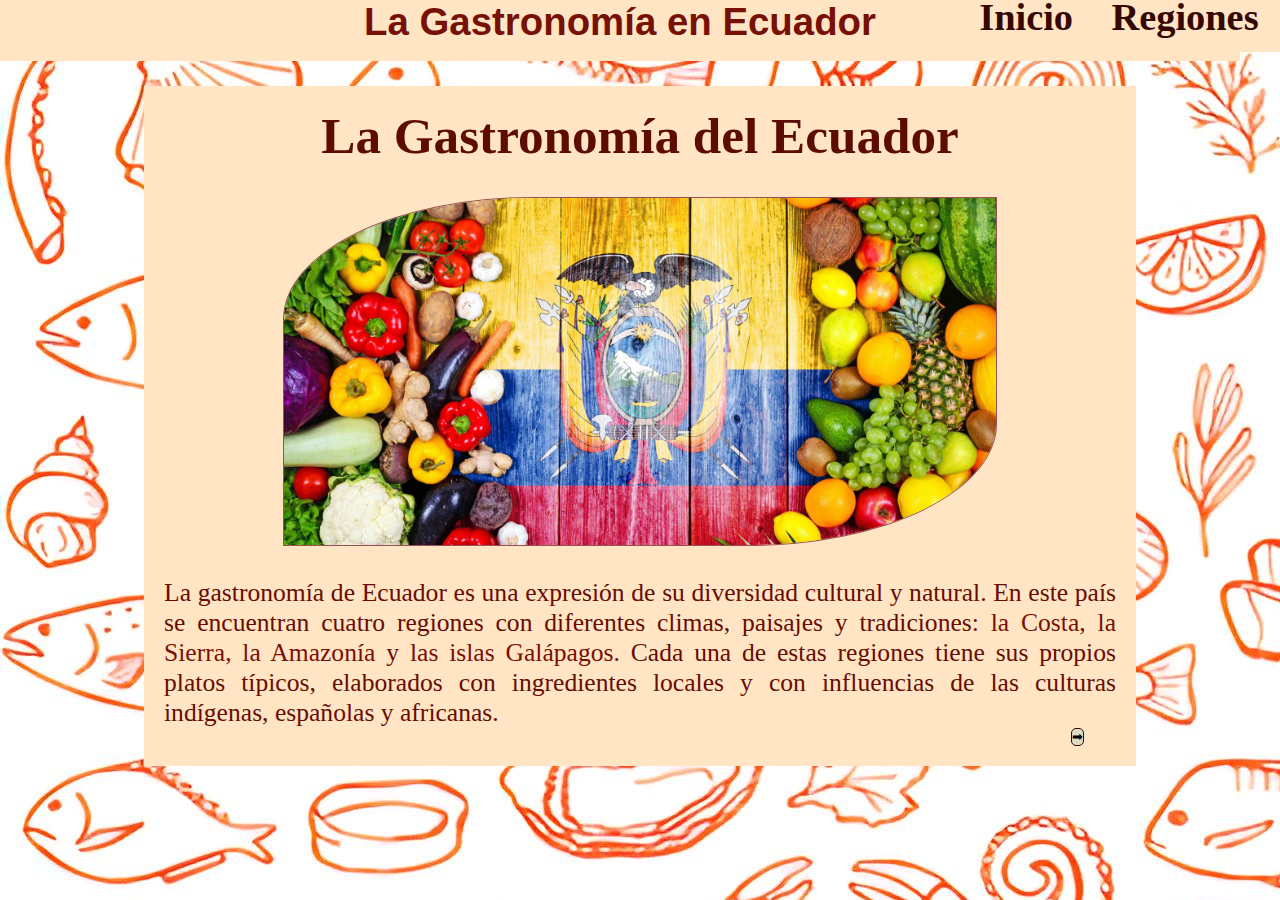
<file: index.html>
<!DOCTYPE html>
<html lang="es">
    <head>
        <title>Gastronomía</title>
        <meta name="viewport" content="width=device-width, initial-scale=1.0"/>
        <meta charset="UTF-8">
        <link rel="stylesheet" href="style.css">
        <link rel="icon" href="olmedo.ico">
    </head>
    <body>
        <header>
            <h2 class="h2header">La Gastronomía en Ecuador</h2>
            <nav>
                <ul class="menu-horizontal">
                    <li>
                        <a href="index.html">Inicio</a>
                    </li>
                    <li>
                        <a href="#">Regiones</a>
                        <ul class="menu-vertical">
                            <li>
                                <a href="costa.html">Costa</a>
                            </li>
                            <li>
                                <a href="sierra.html">Sierra</a>
                            </li>
                            <li>
                                <a href="amazonía.html">Amazonía</a>
                            </li>
                            <li>
                                <a href="galápagos.html">Galápagos</a>
                            </li>
                        </ul>
                    </li>
                </ul>
            </nav>
        </header>
        <div class="content">
            <main>
                <h1 class="ph">La Gastronomía del Ecuador</h1>
                <img src="img\gastronomía-ec.jpg" class="principalImg" alt="bandera del Ecuador rodeada de ingredientes típicos">
                <p>La gastronomía de Ecuador es una expresión de su diversidad cultural y natural. En este país se encuentran cuatro 
regiones con diferentes climas, paisajes y tradiciones: <a href="costa.html">la Costa</a>, <a href="sierra.html">la Sierra<a>, 
<a href="amazonía.html">la Amazonía</a> y <a href="galápagos.html">las islas Galápagos</a>. Cada una de estas regiones 
tiene sus propios platos típicos, elaborados con ingredientes locales y con influencias de las culturas indígenas, españolas y africanas.</p>
                <input type="button" <input id="rght" onclick="window.location.href='costa.html';" value="&#x27A1;" />
            </main>    
        </div>
    </body>
</html>
</file>
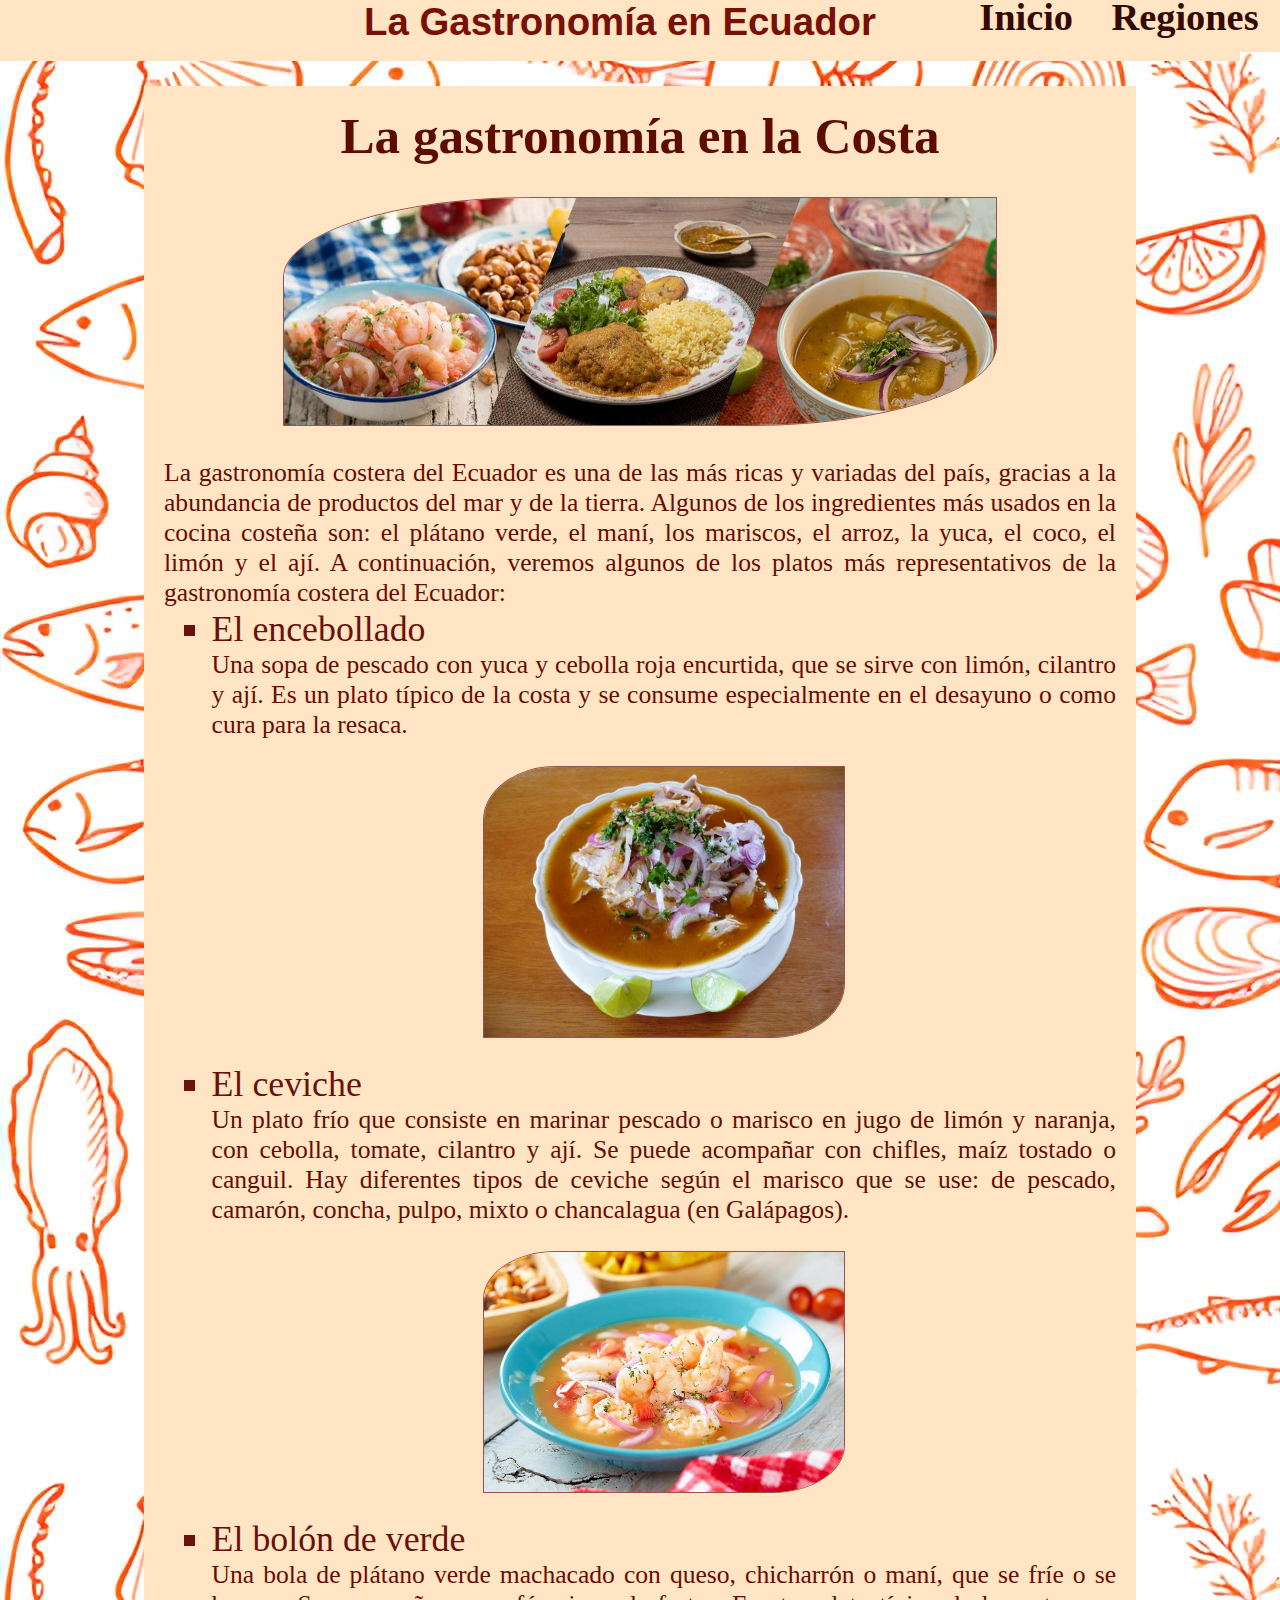
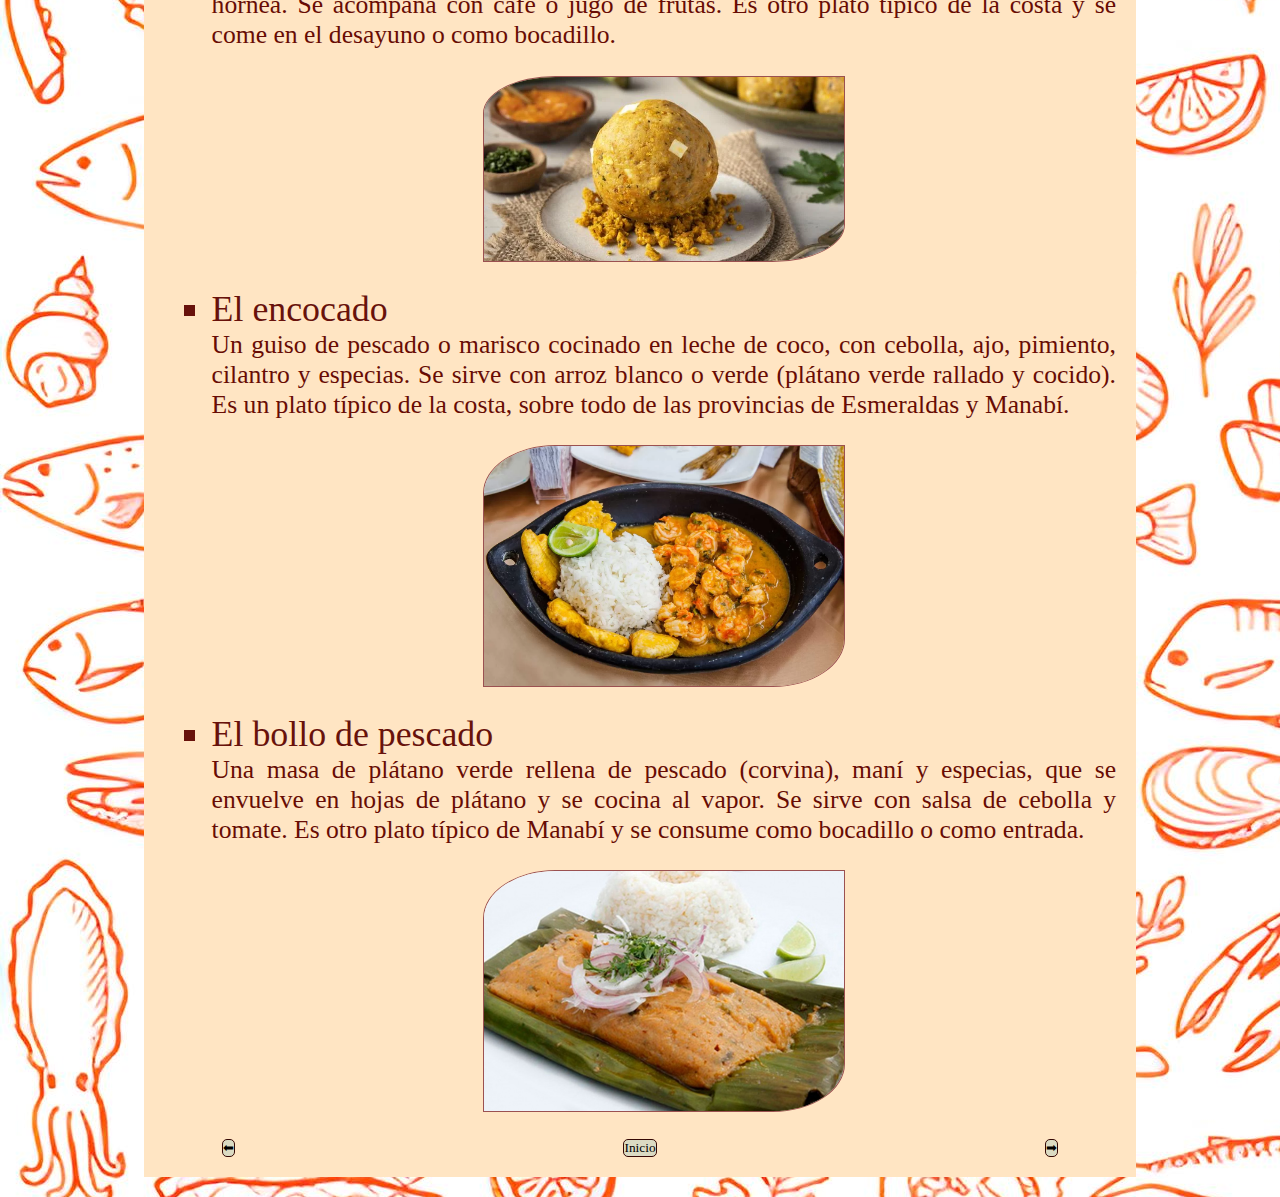
<file: costa.html>
<!DOCTYPE html>
<html>
    <head>
        <title>Costa</title>
        <meta name="viewport" content="width=device-width, initial-scale=1.0"/>
        <meta charset="UTF-8">
        <link rel="stylesheet" href="style.css">
        <link rel="icon" href="olmedo.ico">
    </head>
    <body>
        <header>
            <h2 class="h2header">La Gastronomía en Ecuador</h2>
            <nav>
                <ul class="menu-horizontal">
                    <li>
                        <a href="index.html">Inicio</a>
                    </li>
                    <li>
                        <a href="#">Regiones</a>
                        <ul class="menu-vertical">
                            <li>
                                <a href="sierra.html">Sierra</a>
                            </li>
                            <li>
                                <a href="amazonía.html">Amazonía</a>
                            </li>
                            <li>
                                <a href="galápagos.html">Galápagos</a>
                            </li>
                        </ul>
                    </li>
                </ul>
            </nav>
        </header>
        <div class="content">
            <main>
                <h1 class="ph">La gastronomía en la Costa</h1>
                <img src="img\Costa.jpg" class="principalImg" alt="platos típicos de la costa">
                <p>La gastronomía costera del Ecuador es una de las más ricas y variadas del país, gracias a la abundancia de productos del 
mar y de la tierra. Algunos de los ingredientes más usados en la cocina costeña son: el plátano verde, el maní, los 
mariscos, el arroz, la yuca, el coco, el limón y el ají. A continuación, veremos algunos de los platos más representativos de 
la gastronomía costera del Ecuador:</p>
                <ul class="region">
                    <li>El encebollado
                        <p>Una sopa de pescado con yuca y cebolla roja encurtida, que se sirve con limón, cilantro y ají. Es un plato típico de la 
costa y se consume especialmente en el desayuno o como cura para la resaca.</p>
                        <img src="img\encebollado.jpg" class="secondaryImg" alt="encebollado">
                    </li>
                    <li>El ceviche
                        <p>Un plato frío que consiste en marinar pescado o marisco en jugo de limón y naranja, con cebolla, tomate, cilantro y ají. 
Se puede acompañar con chifles, maíz tostado o canguil. Hay diferentes tipos de ceviche según el marisco que se 
use: de pescado, camarón, concha, pulpo, mixto o chancalagua (en Galápagos).</p>
                        <img src="img\ceviche.jpg" class="secondaryImg" alt="ceviche">
                    </li>
                    <li>El bolón de verde
                        <p>Una bola de plátano verde machacado con queso, chicharrón o maní, que se fríe o se hornea. Se acompaña con café 
o jugo de frutas. Es otro plato típico de la costa y se come en el desayuno o como bocadillo.</p>
                        <img src="img\bolón de verde.jpg" class="secondaryImg" alt="bolón">
                    </li>
                    <li>El encocado
                        <p>Un guiso de pescado o marisco cocinado en leche de coco, con cebolla, ajo, pimiento, cilantro y especias. Se sirve con 
arroz blanco o verde (plátano verde rallado y cocido). Es un plato típico de la costa, sobre todo de las provincias de 
Esmeraldas y Manabí.</p>
                        <img src="img\encocado.jpg" class="secondaryImg" alt="encocado">
                    </li>
                    <li>El bollo de pescado
                        <p>Una masa de plátano verde rellena de pescado (corvina), maní y especias, que se envuelve en hojas de plátano y se 
cocina al vapor. Se sirve con salsa de cebolla y tomate. Es otro plato típico de Manabí y se consume como bocadillo o como entrada.</p>
                        <img src="img\bollo de pescado.jpg" class="secondaryImg">
                    </li>
                </ul>
                <input class="left" type="button" onclick="window.location.href='index.html'" value="&#x2B05;">
                <input class="home" type="button" onclick="window.location.href='index.html'" value="Inicio">
                <input class="right" type="button" onclick="window.location.href='sierra.html'" value="&#x27A1;">
            </main>
        </div>
    </body>
</html>
</file>
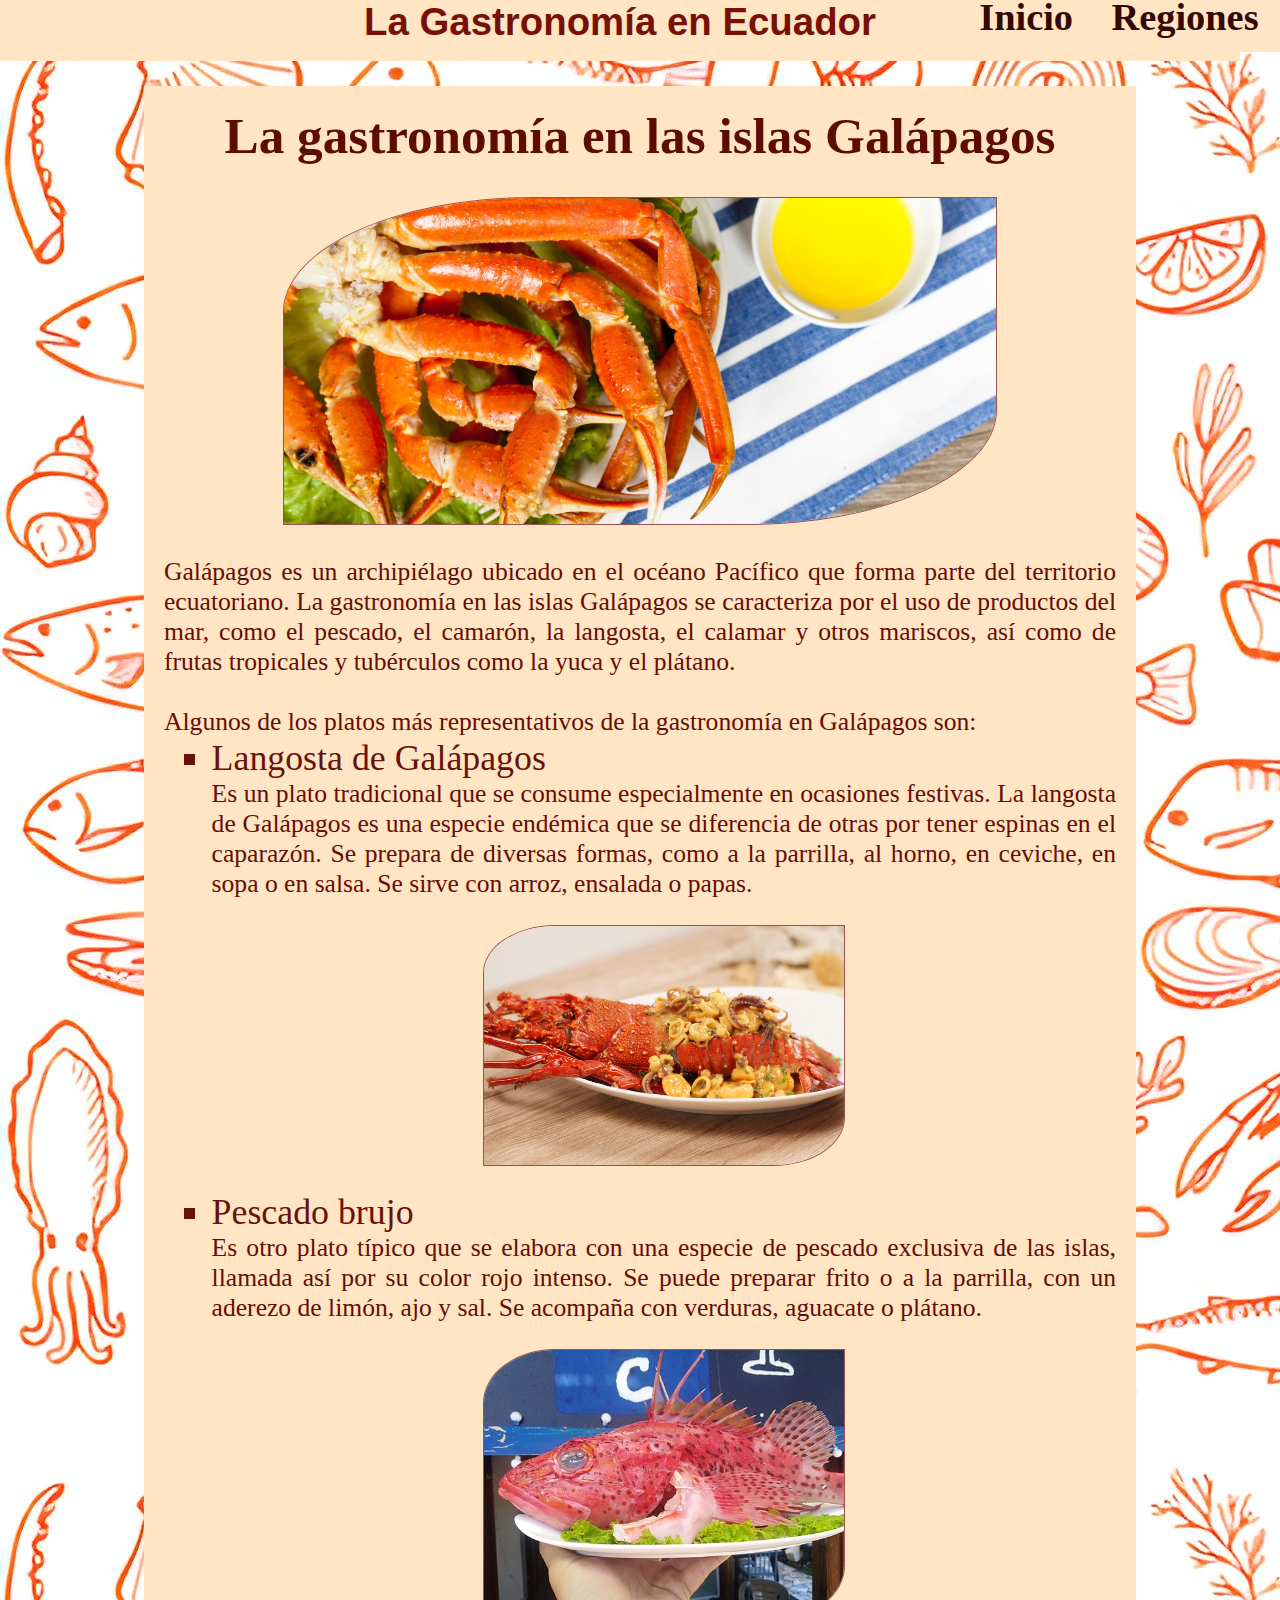
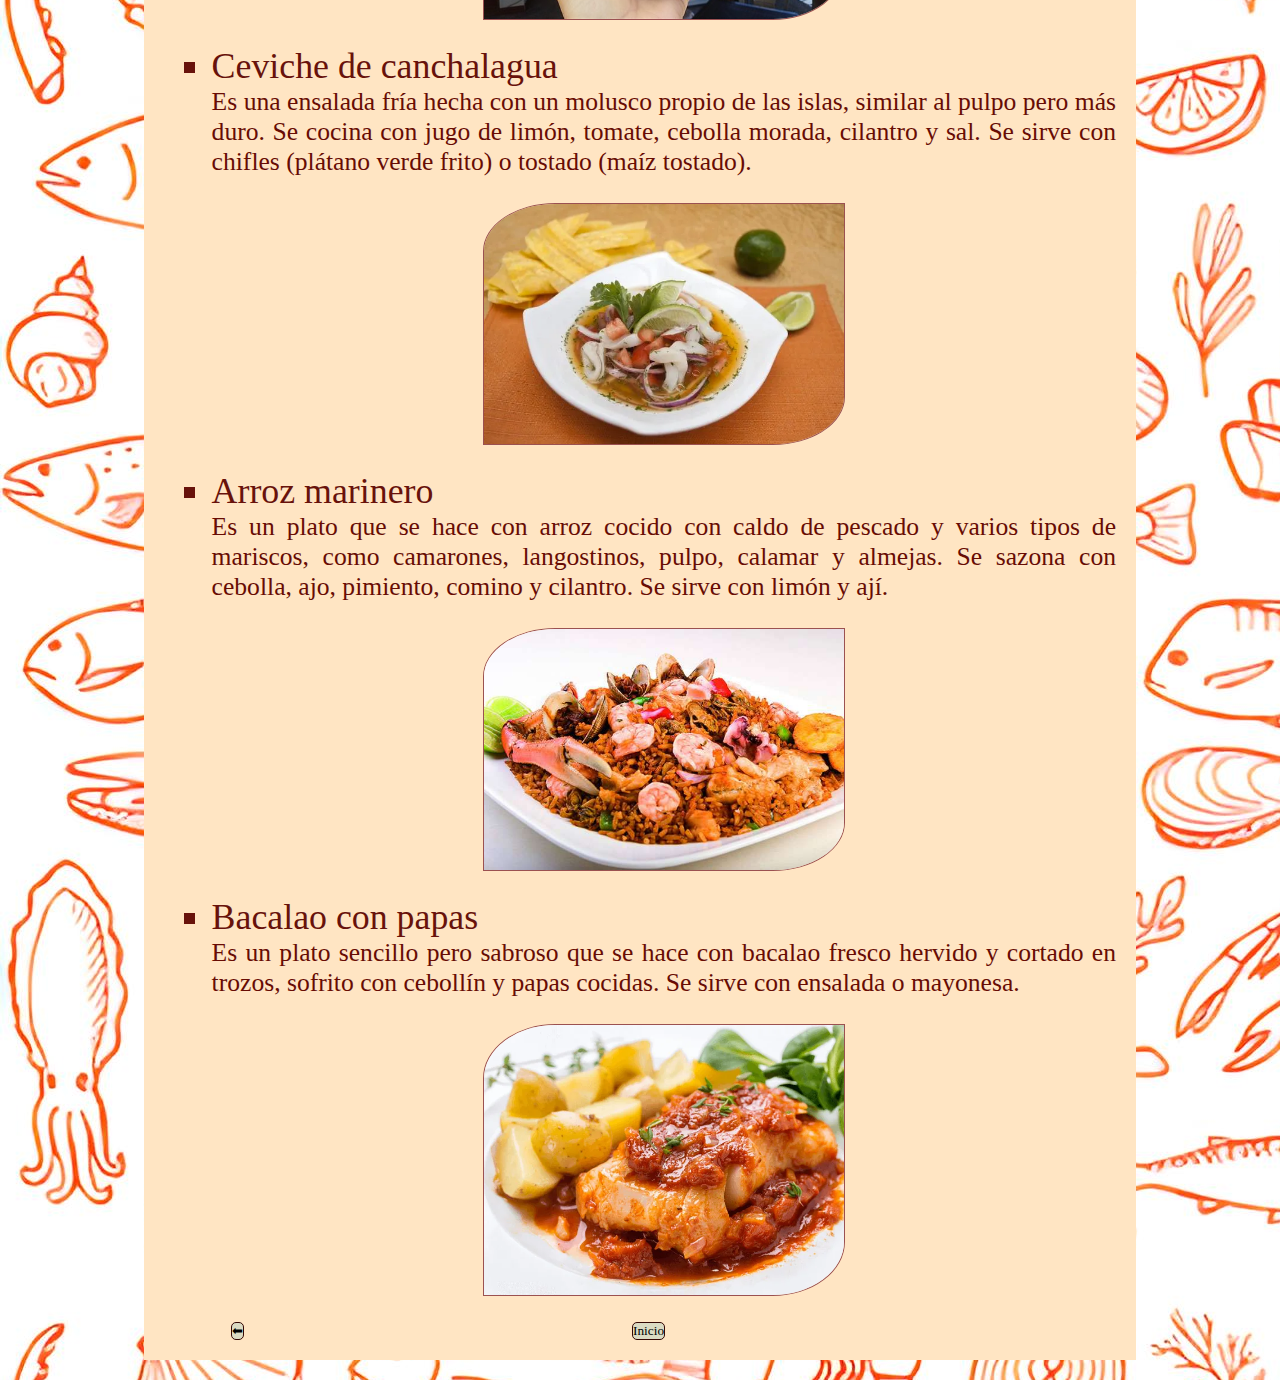
<file: galápagos.html>
<!DOCTYPE html>
<html>
    <head>
        <title>Galápagos</title>
        <meta name="viewport" content="width=device-width, initial-scale=1.0"/>
        <meta charset="UTF-8">
        <link rel="stylesheet" href="style.css">
        <link rel="icon" href="olmedo.ico">
    </head>
    <body>
        <header>
            <h2 class="h2header">La Gastronomía en Ecuador</h2>
            <nav>
                <ul class="menu-horizontal">
                    <li>
                        <a href="index.html">Inicio</a>
                    </li>
                    <li>
                        <a href="#">Regiones</a>
                        <ul class="menu-vertical">
                            <li>
                                <a href="costa.html">Costa</a>
                            </li>
                            <li>
                                <a href="sierra.html">Sierra</a>
                            </li>
                            <li>
                                <a href="amazonía.html">Amazonía</a>
                            </li>
                        </ul>
                    </li>
                </ul>
            </nav>
        </header>
        <div class="content">
            <main>
                <h1 class="ph">La gastronomía en las islas Galápagos</h1>
                <img src="img\galápagos.jpg" class="principalImg">
                <p>Galápagos es un archipiélago ubicado en el océano Pacífico que forma 
parte del territorio ecuatoriano. La gastronomía en las islas Galápagos se caracteriza por el uso de productos del mar, como el pescado, el camarón, la langosta, 
el calamar y otros mariscos, así como de frutas tropicales y tubérculos como la yuca y el plátano.
                    <br>
                    <br>
Algunos de los platos más representativos de la gastronomía en Galápagos son:
                </p>
                <ul class="region">
                    <li>Langosta de Galápagos
                        <p>Es un plato tradicional que se consume especialmente en ocasiones festivas. La langosta de Galápagos es una especie endémica que se diferencia 
de otras por tener espinas en el caparazón. Se prepara de diversas formas, como a la parrilla, al horno, en ceviche, en sopa o en salsa. Se sirve 
con arroz, ensalada o papas.</p>
                        <img src="img\langosta de galápagos.jpg" class="secondaryImg">
                    </li>
                    <li>Pescado brujo
                        <p>Es otro plato típico que se elabora con una especie de pescado exclusiva de las islas, llamada así por su color rojo intenso. Se puede preparar 
frito o a la parrilla, con un aderezo de limón, ajo y sal. Se acompaña con verduras, aguacate o plátano.</p>
                        <img src="img\pescado brujo.jpg" class="secondaryImg">
                    </li>
                    <li>Ceviche de canchalagua
                        <p>Es una ensalada fría hecha con un molusco propio de las islas, similar al pulpo pero más duro. Se cocina con jugo de limón, tomate, cebolla morada, 
cilantro y sal. Se sirve con chifles (plátano verde frito) o tostado (maíz tostado).</p>
                        <img src="img\Ceviche de canchalagua.jpg" class="secondaryImg">
                    </li> 
                    <li>Arroz marinero
                        <p>Es un plato que se hace con arroz cocido con caldo de pescado y varios tipos de mariscos, como camarones, langostinos, pulpo, calamar y almejas. 
Se sazona con cebolla, ajo, pimiento, comino y cilantro. Se sirve con limón y ají.</p>
                        <img src="img\Arroz marinero.jpg" class="secondaryImg">
                    </li>
                    <li>Bacalao con papas
                        <p>Es un plato sencillo pero sabroso que se hace con bacalao fresco hervido y cortado en trozos, sofrito con cebollín y papas cocidas. Se sirve con 
ensalada o mayonesa.</p>
                        <img src="img\bacalao con papas.jpg" class="secondaryImg">
                    </li>
                </ul>
                <input type="button" onclick="window.location.href='amazonía.html'" value="&#x2B05;">
                <input class="home" type="button" onclick="window.location.href='index.html'" value="Inicio">
            </main>
         </div>
    </body>
</html>
</file>
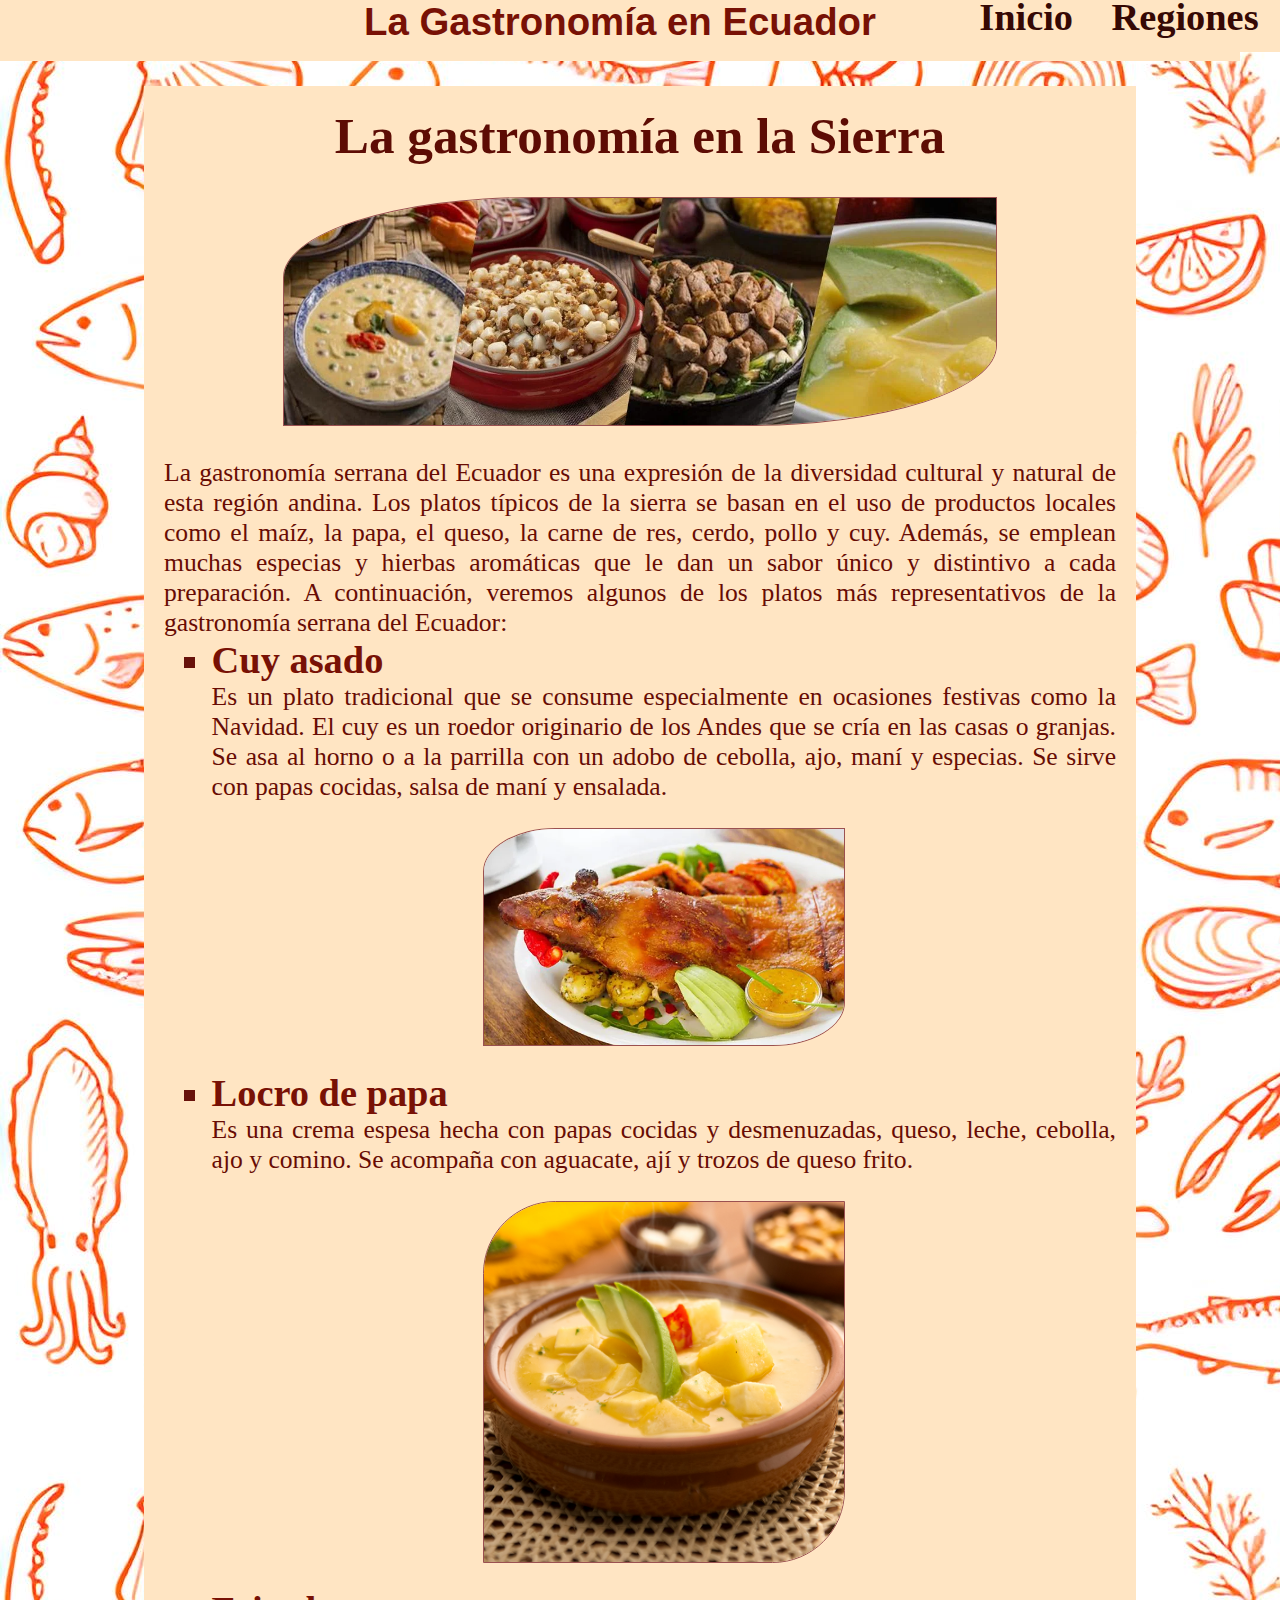
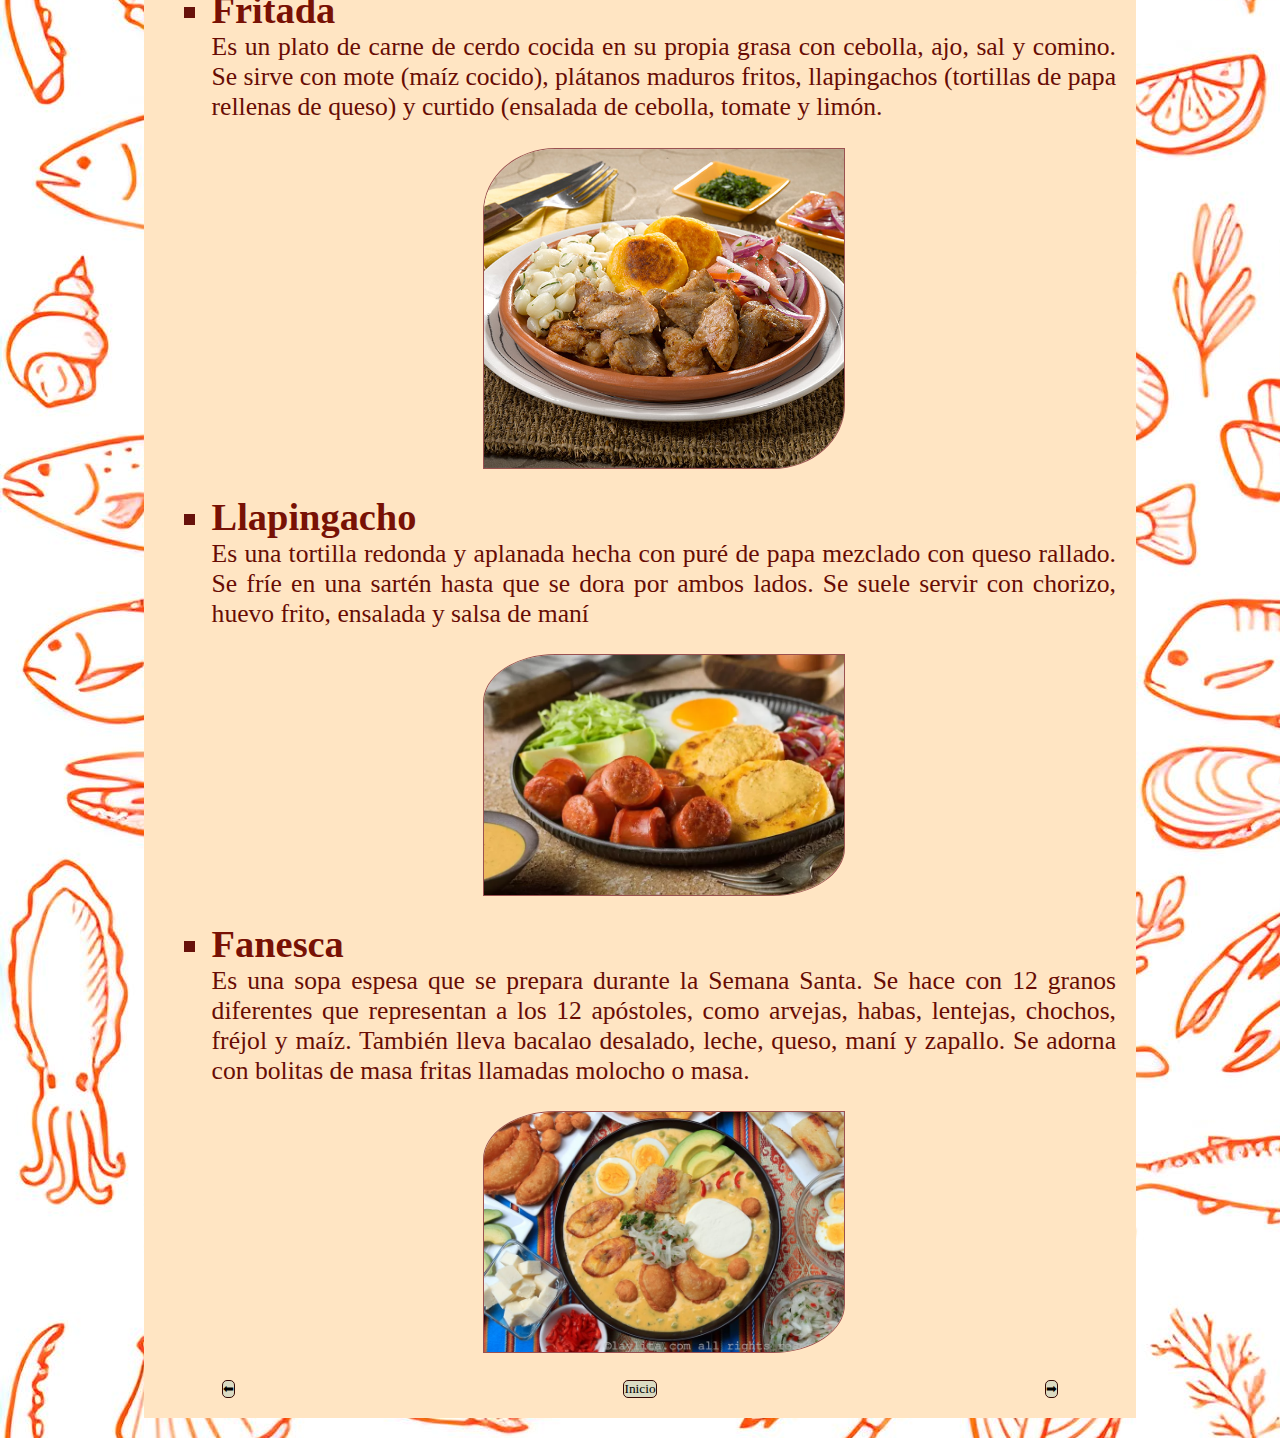
<file: sierra.html>
<!DOCTYPE html>
<html>
    <head>
        <title>Sierra</title>
        <meta name="viewport" content="width=device-width, initial-scale=1.0"/>
        <meta charset="UTF-8">
        <link rel="stylesheet" href="style.css">
        <link rel="icon" href="olmedo.ico">
    </head>
    <body>
        <header>
            <h2 class="h2header">La Gastronomía en Ecuador</h2>
            <nav>
                <ul class="menu-horizontal">
                    <li>
                        <a href="index.html">Inicio</a>
                    </li>
                    <li>
                        <a href="#">Regiones</a>
                        <ul class="menu-vertical">
                            <li>
                                <a href="costa.html">Costa</a>
                            </li>
                            <li>
                                <a href="amazonía.html">Amazonía</a>
                            </li>
                            <li>
                                <a href="galápagos.html">Galápagos</a>
                            </li>
                        </ul>
                    </li>
                </ul>
            </nav>
        </header>
        <div class="content">
            <main>
                <h1 class="ph">La gastronomía en la Sierra</h1>
                <img src="img\sierra.jpg" class="principalImg">
                <p>La gastronomía serrana del Ecuador es una expresión de la diversidad cultural y natural de esta región andina. 
Los platos típicos de la sierra se basan en el uso de productos locales como el maíz, la papa, el queso, la carne de 
res, cerdo, pollo y cuy. Además, se emplean muchas especias y hierbas aromáticas que le dan un sabor único y distintivo 
a cada preparación. A continuación, veremos algunos de los platos más representativos de la gastronomía serrana del Ecuador:</p>
                <ul class="region">
                    <li>
                        <h2>Cuy asado</h2>
                        <p>Es un plato tradicional que se consume especialmente en ocasiones festivas como la Navidad. El cuy es un roedor originario 
de los Andes que se cría en las casas o granjas. Se asa al horno o a la parrilla con un adobo de cebolla, ajo, maní y especias. 
Se sirve con papas cocidas, salsa de maní y ensalada.</p>
                        <img src="img\cuy asado.jpg" class="secondaryImg">
                    </li>
                    <li>
                        <h2>Locro de papa</h2>
                        <p>Es una crema espesa hecha con papas cocidas y desmenuzadas, queso, leche, cebolla, ajo y comino. Se acompaña con aguacate, 
ají y trozos de queso frito.</p>
                        <img src="img\locro de papa.jpg" class="secondaryImg">
                    </li>
                    <li>
                        <h2>Fritada</h2>
                        <p>Es un plato de carne de cerdo cocida en su propia grasa con cebolla, ajo, sal y comino. Se sirve con mote (maíz cocido), 
plátanos maduros fritos, llapingachos (tortillas de papa rellenas de queso) y curtido (ensalada de cebolla, tomate y limón.</p>
                        <img src="img\fritada.jpg" class="secondaryImg">
                    <li>
                        <h2>Llapingacho</h2>
                        <p>Es una tortilla redonda y aplanada hecha con puré de papa mezclado con queso rallado. Se fríe en una sartén hasta que se dora 
por ambos lados. Se suele servir con chorizo, huevo frito, ensalada y salsa de maní</p>
                        <img src="img\llapingacho.jpg" class="secondaryImg">
                    </li>
                    <li>
                        <h2>Fanesca</h2>
                        <p>Es una sopa espesa que se prepara durante la Semana Santa. Se hace con 12 granos diferentes que representan a los 12 apóstoles, 
como arvejas, habas, lentejas, chochos, fréjol y maíz. También lleva bacalao desalado, leche, queso, maní y zapallo. Se adorna con 
bolitas de masa fritas llamadas molocho o masa.</p>
                        <img src="img\fanesca.jpg" class="secondaryImg">
                    </li>
                </ul>
                <input type="button" onclick="window.location.href='costa.html'" value="&#x2B05;">
                <input class="home" type="button" onclick="window.location.href='index.html'" value="Inicio">
                <input type="button" onclick="window.location.href='amazonía.html'" value="&#x27A1;">
            </main>
        </div>
    </body>
</html>
</file>
<file: style.css>
body {
	background-image: url(img/background.png); 
	font-family: Arial; 
	text-align: center;
	padding: 20px;
	background-size: auto;
}
.content {
	width: 80%;
	margin: auto;
	padding: 20px;
	background-color: #ffe5c3;
	margin-top: 25px;
}
.principalImg {
	width: 75%;
	height: 75%;
	margin-top: 2.5vw;
	margin-bottom: 2.5vw;
	border-radius:35% 0 35% 0;
}
.secondaryImg {
	width: 40%;
	height: 40%;
	margin-top: 2vw;
	margin-bottom: 2vw;
	border-radius:20% 0 20% 0;
}
.h2indice {
	text-align: center;
}
.item {
	margin: 25px 0 25px 0;
}
.ph {
	color: #5d0c04; 
	font-size: 4vw;
}
p {
	text-align: justify; 
	font-size: 2vw;
	color: #680c04;
}
h2 {
	color:#781105; 

	font-size: 3vw;
}
.region {
	text-align: justify;
	list-style: square;
	margin-left: 5%;
	color: #68120b;
}
li {
	font-size: 2.8vw;
}
img {
	display: block; 
	margin-left: auto; 
	margin-right: auto;
	border: solid 1px #9b5151;
}
#rght {
	display: block; 
	margin-left: 95.25%; 
	margin-right: auto;
}
.home {
	margin-left: 30vw;
	margin-right: 30vw;
	text-align: center;
}
input {
	display: inline-block;
	border-radius: 5px;
	border: solid 1px #350804;
	background-color: #dbdbc3;
}
input:hover {
	background-color: #dbd1c3;
}
a {
	color: #7b0e04;
	text-decoration: none;
}
a:hover {
	color: #aa3e35;
}
a:active {
	color: #dd8d86;
}
a:visited {
	color: #7b0e04;
}
/*Menú desplegable*/
@import url('https://fonts.googleapis.com/css2?family=Open+Sans&display=swap');
*{
	margin: 0;
	padding: 0;
	box-sizing: border-box;
	font-family: 'Open Sans';
}
nav {
	
	margin: auto;
	background-color:#ffe5c3;
	font-size: 20px;
	width: 25vw;
	float: right;
	margin-right: -40px;
	margin-top: -4.8vw;
	font-weight: bold;
}
.menu-horizontal {
	list-style: none;
	display: flex;
	justify-content: space-around;
	margin-right: 2vw;
}
.menu-horizontal > li > a {
	display: block;
	padding: 1vw 1.5vw;
	color: #350804;
	text-decoration: none;
}
.menu-horizontal > li:hover {
	background-color: #fedfb6;
}
.menu-vertical {
	position: absolute;
	display: none;
	list-style: none;
	width: 16.15vw;
	background-color: #fdd39b8c;
}
.menu-horizontal > li:hover > .menu-vertical {
	display: block;
}
.menu-vertical > li:hover {
	background-color: #f8d4a4c6;
}
.menu-vertical > li > a {
	display: block;
	color: #350804;
	text-decoration: none;
	padding: 1.5vw 1.5vw 1.5vw 2vw;
}
.menu-horizontal li:focus-within .menu-vertical {
    display: block;
}
header {
	margin-bottom: 25px;
	padding-bottom: 1.3vw;
	background-color: #ffe5c3;
	width: 100%;
	margin: -20px -20px 0 -20px;
}
.h2header {
	text-align: center;
	font-family: sans-serif;
	font-size: 3vw;

}
.menu-horizontal > li {
	font-size: 3vw;
}
.menu-vertical > li {
	font-size: 2.5vw;
}
</file>
